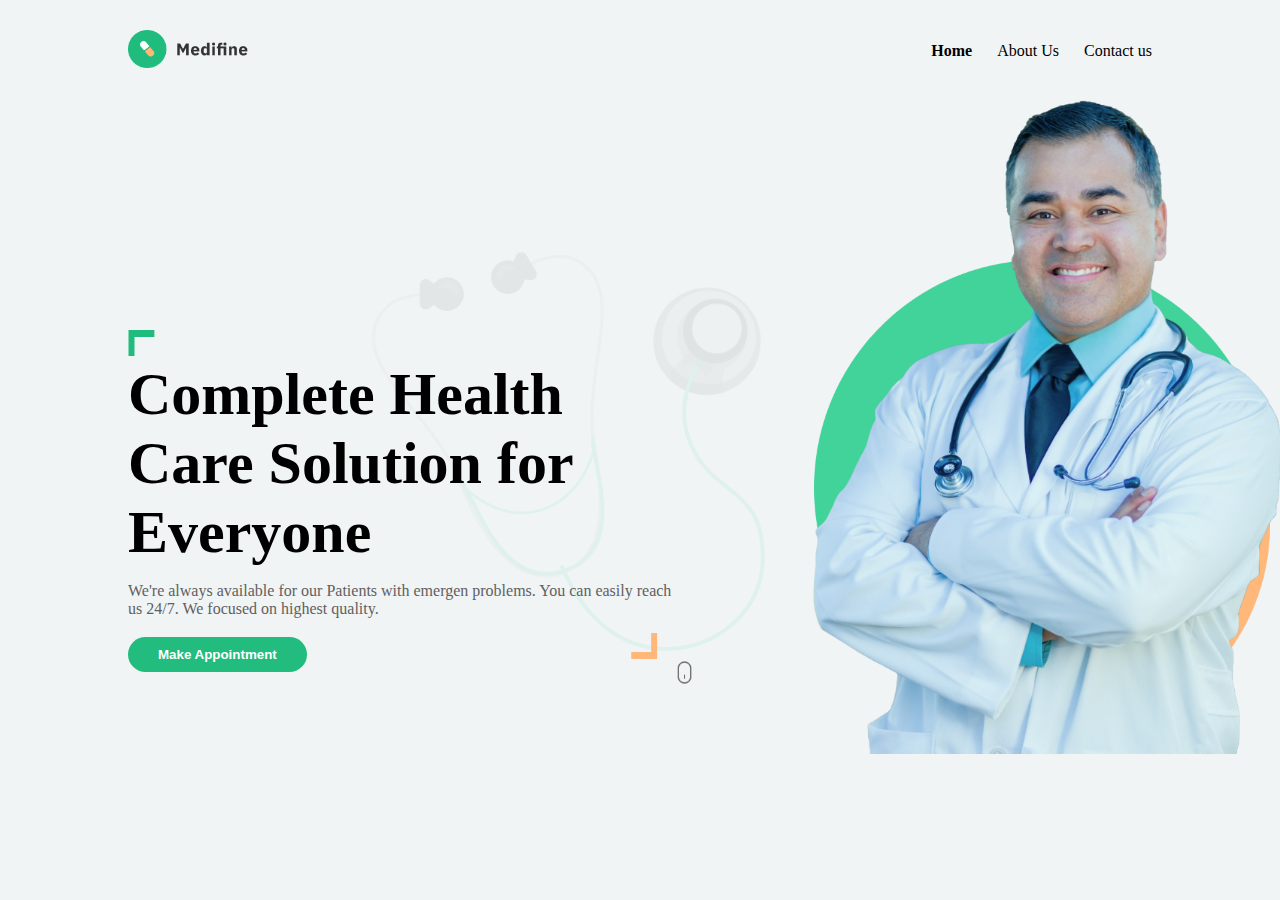
<file: Project 10/index.html>
<!DOCTYPE html>
<html lang="en">
<head>
    <meta charset="UTF-8">
    <meta http-equiv="X-UA-Compatible" content="IE=edge">
    <meta name="viewport" content="width=device-width, initial-scale=1.0">
    <title>Doctor</title>
    <!-- css -->
    <link rel="stylesheet" href="./styles/style.css">
</head>
<body>
    <header>
        <nav>
            <div><img src="./assets/logo.png" alt="logo"></div>
            <div>
                <ul>
                    <li><a href="index.html">Home</a></li>
                    <li><a href="./about/index.html">About Us</a></li>
                    <li><a href="./contact us/index.html">Contact us</a></li>
                </ul>
            </div>
        </nav>
    </header>
    <main>
        <div class="left">
            <img src="./assets/topAngle.png" alt="topAngle">
            <h1>Complete Health <br> Care Solution for <br> Everyone</h1>
            <p>We're always available for our Patients with emergen problems. You can easily reach <br> us 24/7. We focused on highest quality.</p>
            <button class="appointment">Make Appointment</button>
            <img src="./assets/bottomAngle.png" alt="bottomAngle">
            <img src="./assets/mouse.png" alt="mouse">
        </div>
        <div class="right">
            <img src="./assets/greenBox.png" alt="greenBox">
            <img src="./assets/yellowBox.png" alt="yellowBox">
            <img src="./assets/doctor.png" alt="doctor">
        </div>
        <img src="./assets/stethoscope.png" alt="stethoscope">
    </main>
</body>
</html>
</file>
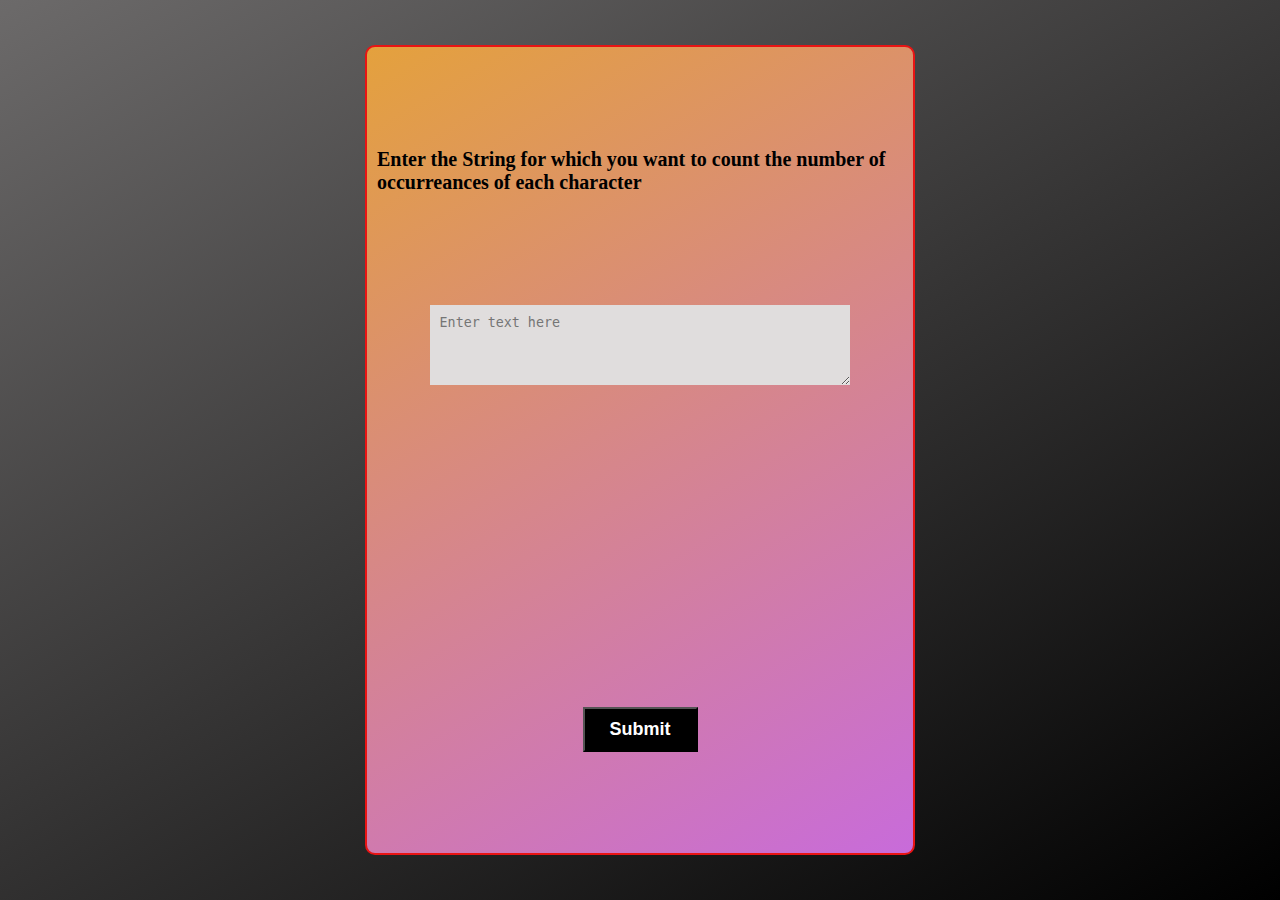
<file: Project 11/index.html>
<!DOCTYPE html>
<html lang="en">
<head>
    <meta charset="UTF-8">
    <meta name="viewport" content="width=device-width, initial-scale=1.0">
    <title>Count the occurrences</title>
    <link rel="stylesheet" href="./style.css">
</head>
<body class="container">
        <div class="main">
            <label for="input">Enter the String for which you want to count the number of occurreances of each character</label>
            <textarea id="input" placeholder="Enter text here"></textarea>
            <ul id="result"></ul>
                <button id="submit">Submit</button>
                <button id="reset">Reset</button>
        </div>

    <script src="./server.js"></script>
</body>
</html>
</file>
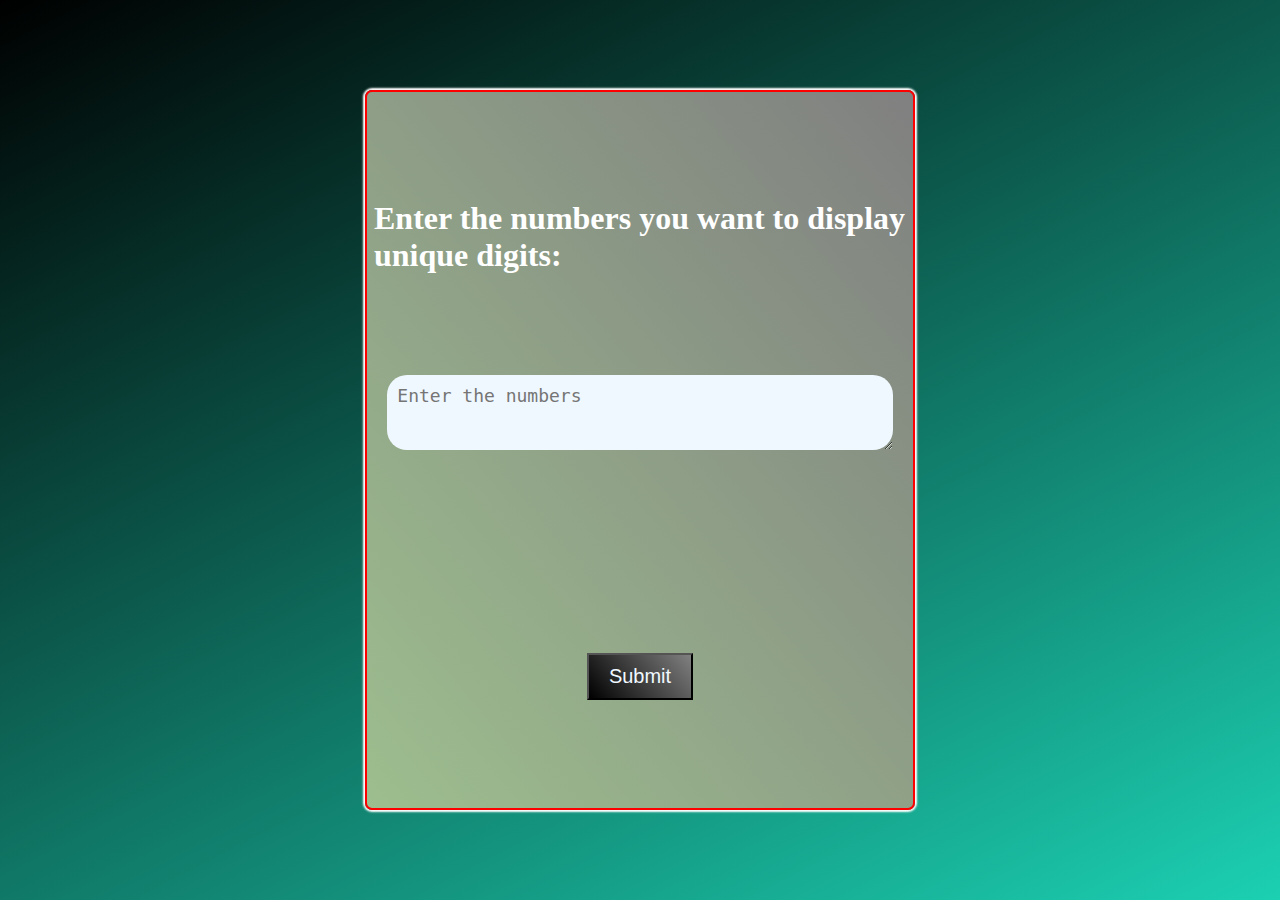
<file: Project 12/index.html>
<!DOCTYPE html>
<html lang="en">
<head>
    <meta charset="UTF-8">
    <meta name="viewport" content="width=device-width, initial-scale=1.0">
    <title>Unique Elements</title>
    <link rel="stylesheet" href="./style.css">
</head>
<body>
    <div class="container">
        <h1>Enter the numbers you want to display unique digits:</h1>
        <textarea id="input" placeholder="Enter the numbers"></textarea>
        <ul id="displayArea"></ul>
        <button class="btn" id="submit">Submit</button>
        <button class="btn" id="reset">Reset</button>
    </div>
    <script src="./server.js"></script>
</body>
</html>
</file>
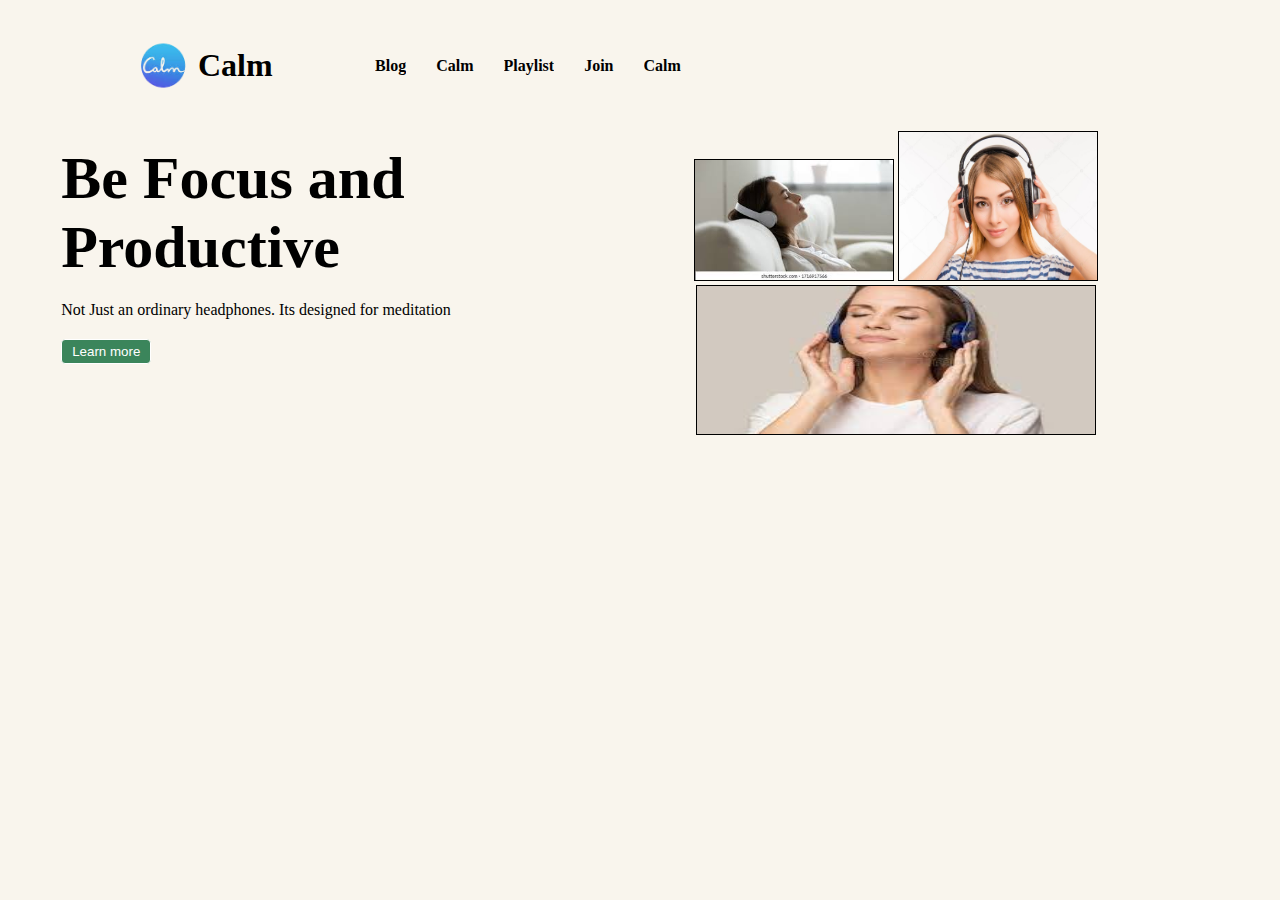
<file: Project 2/index.html>
<!DOCTYPE html>
<html lang="en">
<head>
    <meta charset="UTF-8">
    <meta http-equiv="X-UA-Compatible" content="IE=edge">
    <meta name="viewport" content="width=device-width, initial-scale=1.0">
    <title>Calm</title>
    <link rel="stylesheet" href="./styles/style.css">
</head>
<body>
    <header class="header">
        <nav>
            <div>
                <img src="./assets/download.png" alt="">
                <h1>Calm</h1>
            </div>
            <ul>
                <li>Blog</li>
                <li>Calm</li>
                <li>Playlist</li>
                <li>Join</li>
                <li>Calm</li>
            </ul>
        </nav>
    </header>
    <main>
        <!-- left section -->
        <div class="main-left">
            <div>
                <h1>Be Focus and <br> Productive</h1>
            <p>Not Just an ordinary headphones. Its designed for meditation</p>
            <button>Learn more</button>
            </div>
        </div>
        <!-- right section -->
        <div class="main-right">
            <div>
                <img src="./assets/image 1.jpg" alt="image 1">
            <img src="./assets/image 2.jpg" alt="image 2">
            </div>
            <img src="./assets/image 3.jpg" alt="image 3">
        </div>
    </main>
</body>
</html>
</file>
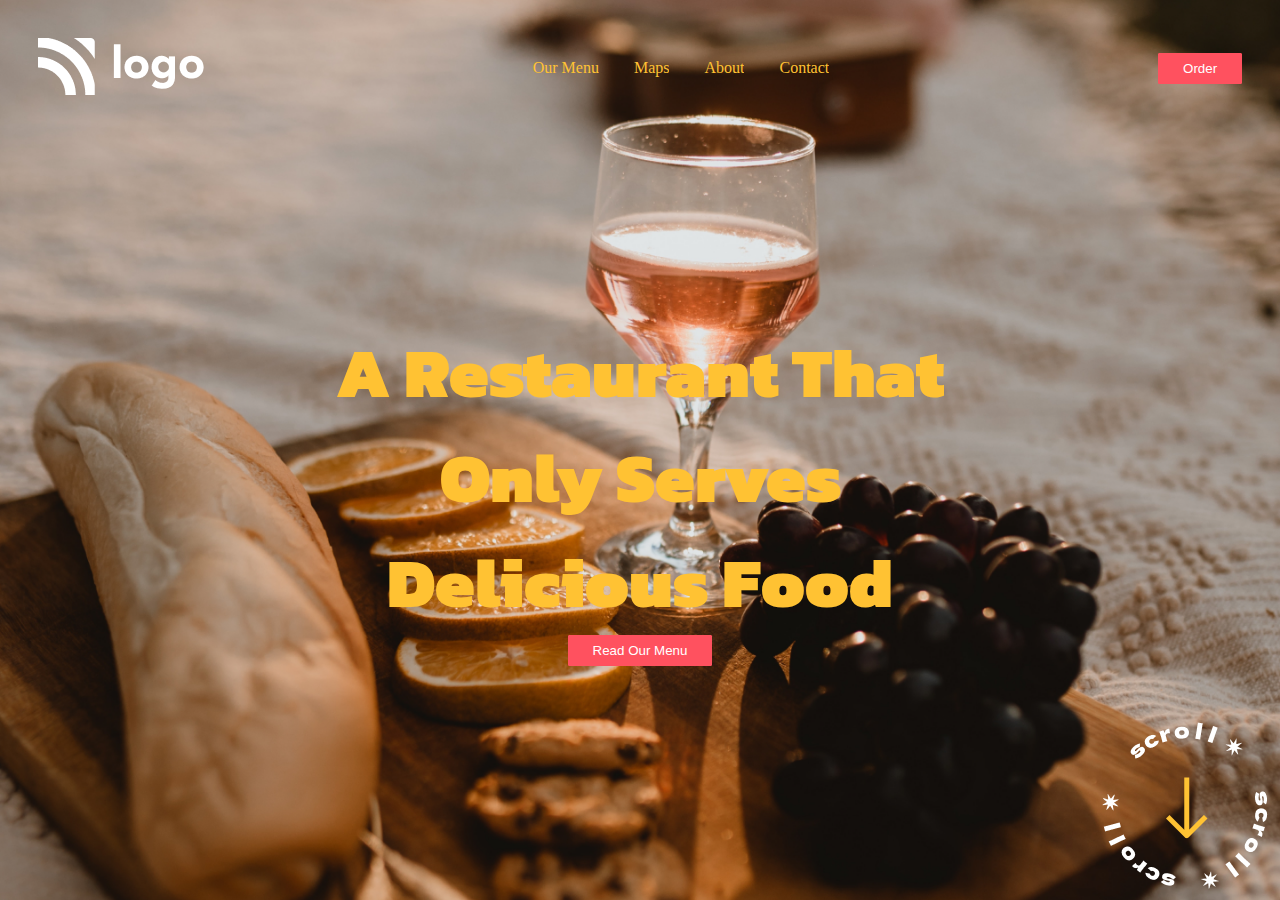
<file: Project 3/index.html>
<!DOCTYPE html>
<html lang="en">
<head>
    <meta charset="UTF-8">
    <meta http-equiv="X-UA-Compatible" content="IE=edge">
    <meta name="viewport" content="width=device-width, initial-scale=1.0">
    <title>Restaurant</title>
    <link rel="stylesheet" href="styles/style.css">
    <!-- google fonts -->
    <link rel="preconnect" href="https://fonts.googleapis.com">
<link rel="preconnect" href="https://fonts.gstatic.com" crossorigin>
<link href="https://fonts.googleapis.com/css2?family=Kanit:wght@600&display=swap" rel="stylesheet">
</head>
<body>
    <header>
        <nav>
            <div>
                <img src="./assets/white-logo.png" alt="logo">
            </div>
            <div>
                <ul>
                    <li>Our Menu</li>
                    <li>Maps</li>
                    <li>About</li>
                    <li>Contact</li>
                </ul>
            </div>
            <div>
                <button>Order</button>
            </div>
        </nav>
    </header>
    <main>
        <h1><span>A Restaurant that</span>
             <!-- <br> -->
            <span>only serves </span>
             <!-- <br>  -->
            <span>Delicious food</span>
        </h1>
        <div>
            <button>Read our menu</button>
        </div>
    </main>
    <footer>
        <img src="./assets/scrool.png" alt="">
    </footer>
</body>
</html>
</file>
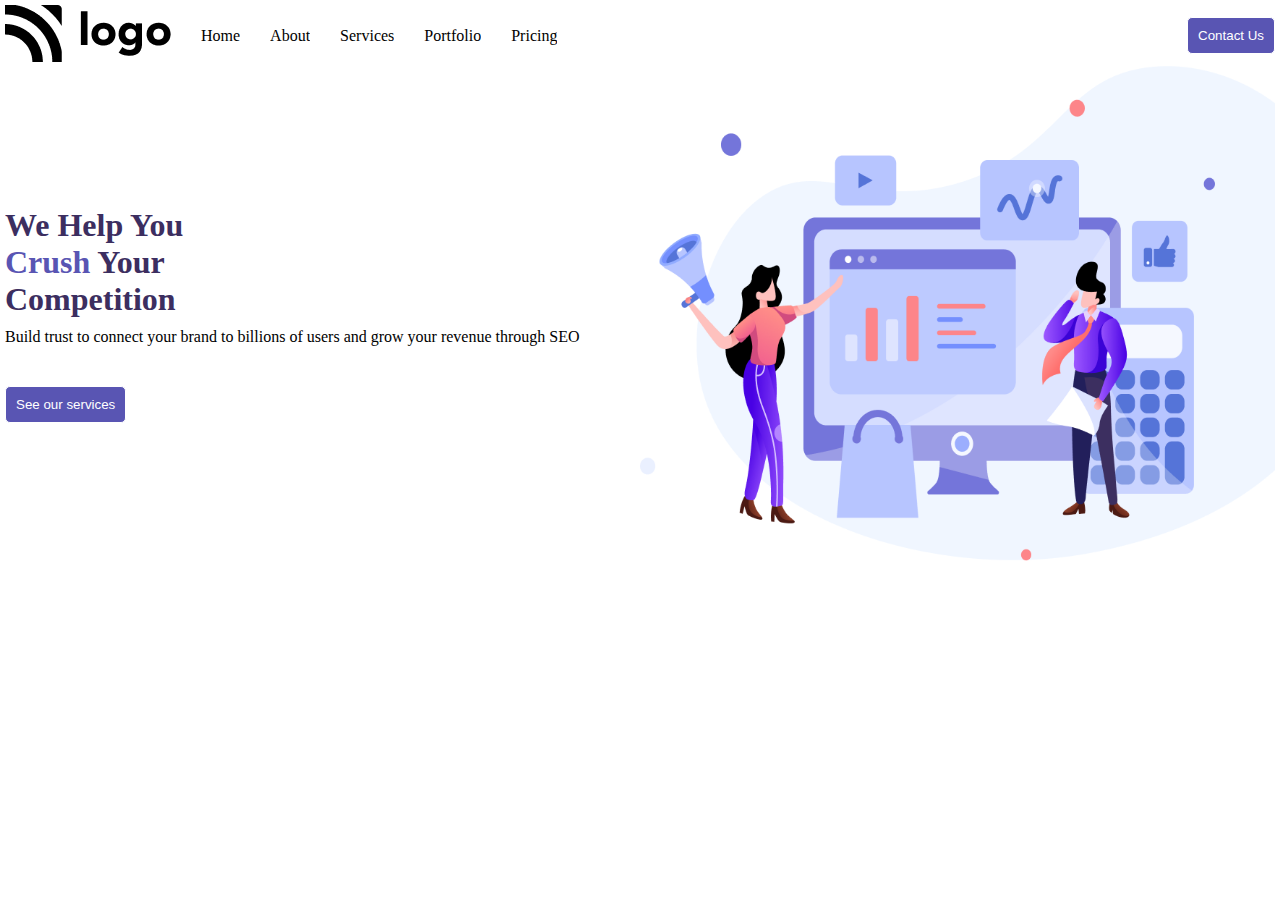
<file: Project 4/index.html>
<!DOCTYPE html>
<html lang="en">
<head>
    <meta charset="UTF-8">
    <meta http-equiv="X-UA-Compatible" content="IE=edge">
    <meta name="viewport" content="width=device-width, initial-scale=1.0">
    <title>Project</title>
    <!-- css  -->
    <link rel="stylesheet" href="./styles/style.css">
</head>
<body>
    <header>
        <nav>
            <ul>
                <li>
                    <img src="./assets/Logo.png" alt="logo">
                </li>
                <li>Home</li>
                <li>About</li>
                <li>Services</li>
                <li>Portfolio</li>
                <li>Pricing</li>
            </ul>
            <button>Contact Us</button>
        </nav>
    </header>
    <main>
        <div class="main-left">
            <h1>We Help You <br> <span>Crush</span> Your <br> Competition</h1>
            <p>Build trust to connect your brand to billions of users and grow your revenue through SEO</p>
            <button>See our services</button>
        </div>
        <div class="main-right">
            <img src="./assets/Header Illustration.png" alt="">
        </div>
    </main>
</body>
</html>
</file>
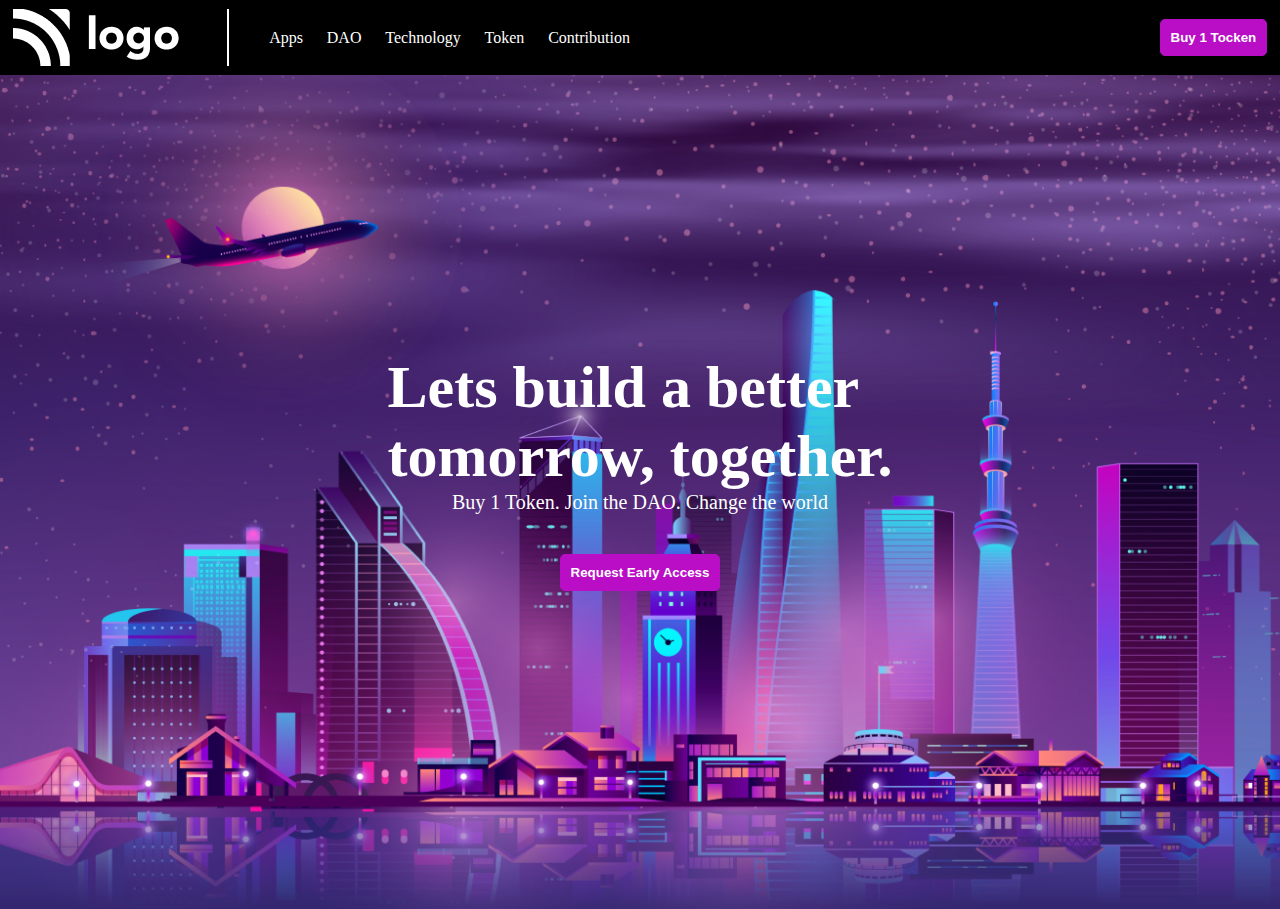
<file: Project 5/index.html>
<!DOCTYPE html>
<html lang="en">
<head>
    <meta charset="UTF-8">
    <meta http-equiv="X-UA-Compatible" content="IE=edge">
    <meta name="viewport" content="width=device-width, initial-scale=1.0">
    <title>Project</title>
    <!-- css  -->
    <link rel="stylesheet" href="./styles/style.css">
</head>
<body>
    <header>
        <nav>
            <div>
                <div>
                    <img src="./assets/white-logo.png" alt="logo">
                </div>
                <ul>
                    <li>Apps</li>
                    <li>DAO</li>
                    <li>Technology</li>
                    <li>Token</li>
                    <li>Contribution</li>
                </ul>
            </div>
            <button>Buy 1 Tocken</button>
        </nav>
    </header>
    <main>
        <div>
            <h1>Lets build a better <br> tomorrow, together.</h1>
        <p>Buy 1 Token. Join the DAO. Change the world</p>
        <button>Request Early Access</button>
        </div>
    </main>
</body>
</html>
</file>
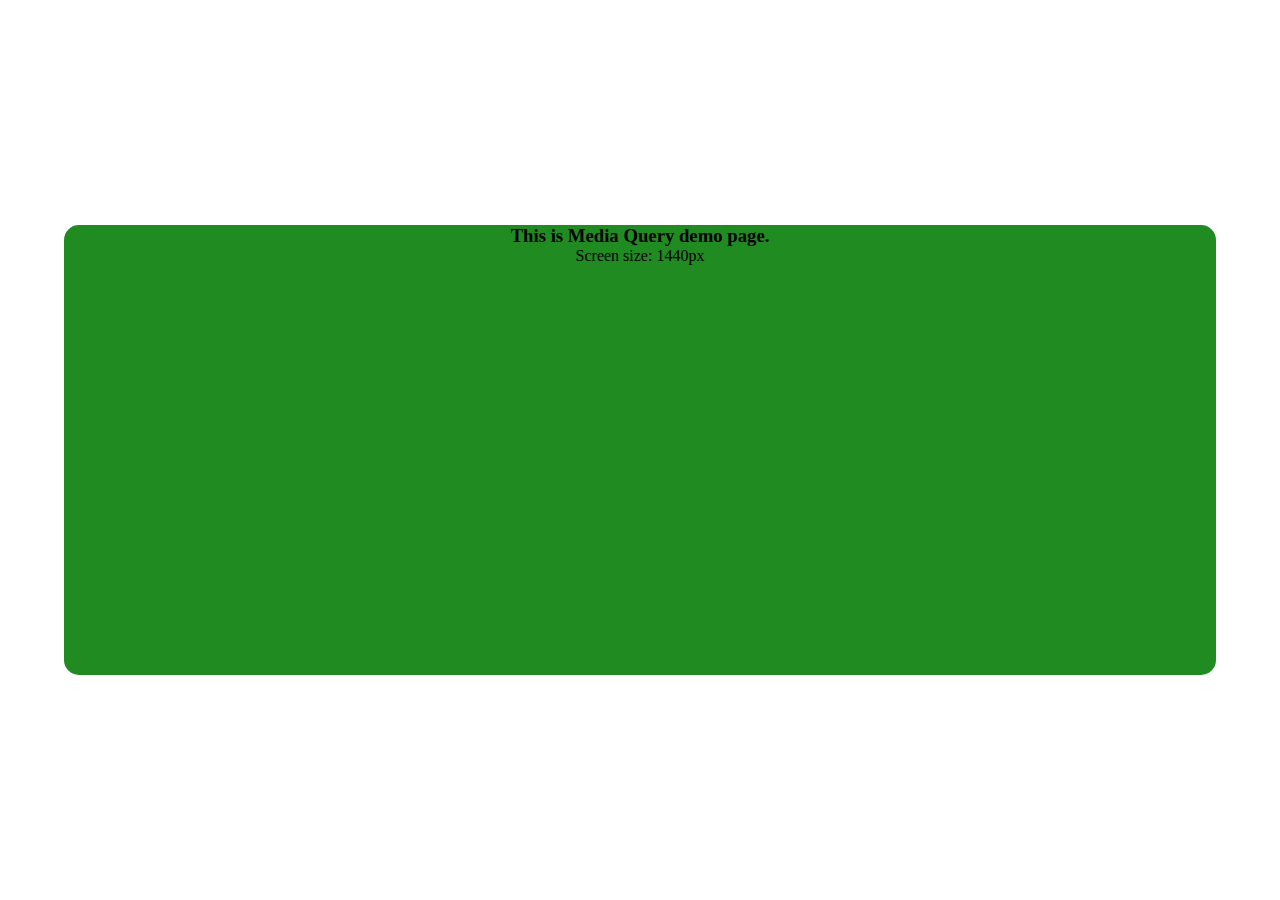
<file: Project 6/index.html>
<!DOCTYPE html>
<html lang="en">
<head>
    <meta charset="UTF-8">
    <meta http-equiv="X-UA-Compatible" content="IE=edge">
    <meta name="viewport" content="width=device-width, initial-scale=1.0">
    <title>Media Query Project</title>
    <!-- css  -->
    <link rel="stylesheet" href="./Styles/style.css">
</head>
<body>
    <div class="header">
        <h3>This is Media Query demo page.</h3>
        <p></p>
    </div>
</body>
</html>
</file>
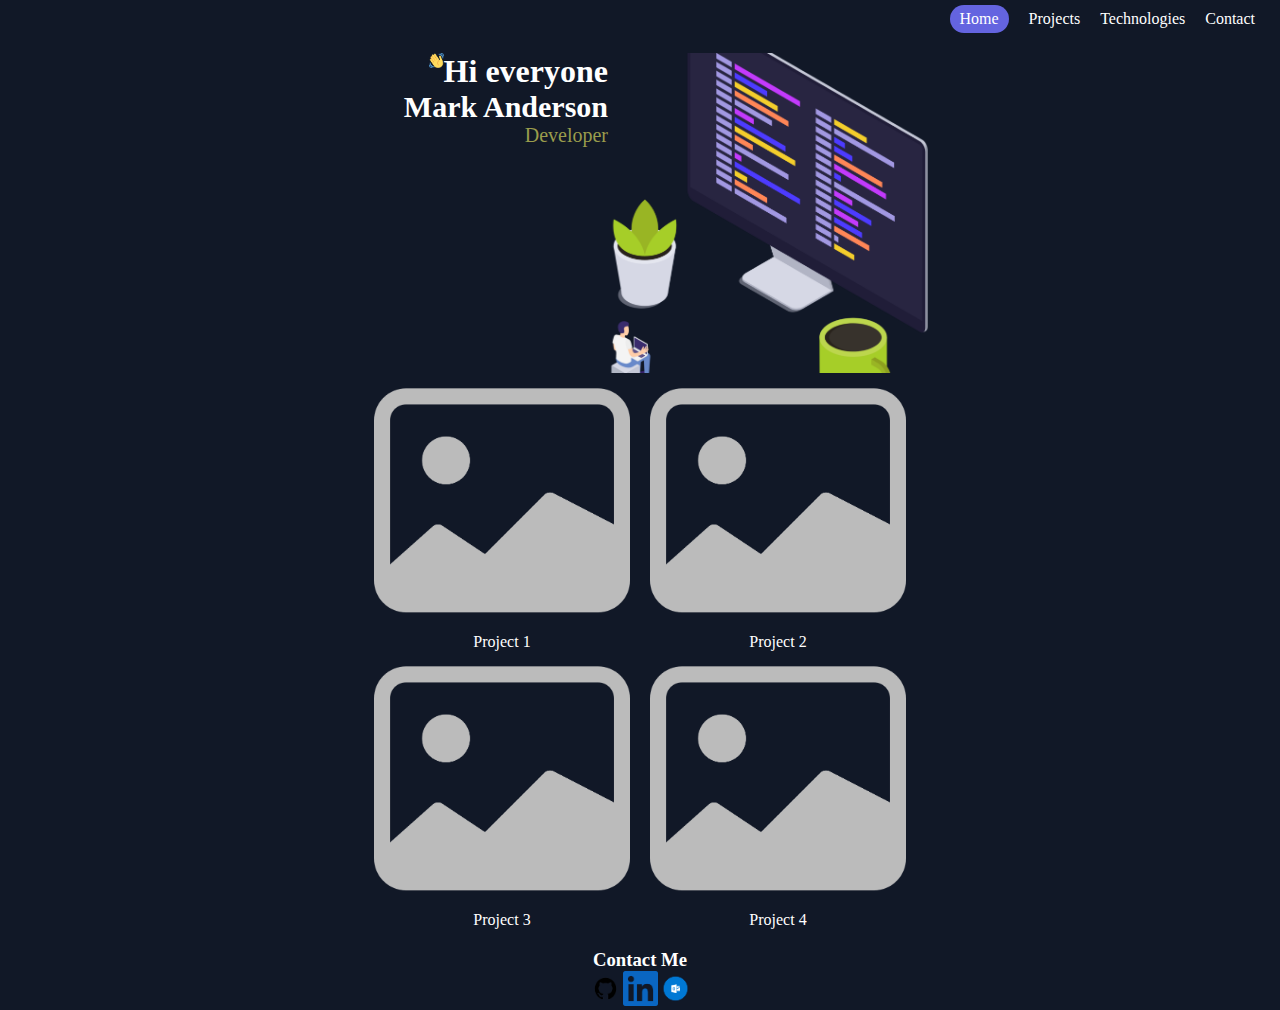
<file: Project 7/index.html>
<!DOCTYPE html>
<html lang="en">
<head>
    <meta charset="UTF-8">
    <meta http-equiv="X-UA-Compatible" content="IE=edge">
    <meta name="viewport" content="width=device-width, initial-scale=1.0">
    <title>Media Query</title>
    <!-- css  -->
    <link rel="stylesheet" href="./styles/style.css">
</head>
<body>
    <header class="header">
        <nav>
            <ul>
                <li class="home">Home</li>
                <li>Projects</li>
                <li>Technologies</li>
                <li>Contact</li>
            </ul>
        </nav>
    </header>
    <div class="small">
        <img src="./assets/hambrger.png" alt="hum">
    </div>
    <main>
        <!-- up -->
        <section class="up">
            <div class="up-left">
                <div class="first-line">
                    <img src="./assets/waving-hand.png" alt="waving-hand">
                    <h1>Hi everyone </h1>
                </div>
                <h1>Mark Anderson</h1>
                <p>Developer</p>
            </div>
            <div class="up-right">
                <img src="./assets/pc-image.png" alt="pc">
            </div>
        </section>
        <!-- dowm -->
        <section class="down">
            
            <div>
                <img src="./assets/image.png" alt="img">
                <p>Project 1</p>
            </div>
            <div>
                <img src="./assets/image.png" alt="img">
                <p>Project 2</p>
            </div>
            <div>
                <img src="./assets/image.png" alt="img">
                <p>Project 3</p>
            </div>
            <div>
                <img src="./assets/image.png" alt="img">
                <p>Project 4</p>
            </div>
        </section>
    </main>
    <!-- footer  -->
    <footer>
        <div>
            <h3>Contact Me</h3>
        </div>
        <div>
            <ul>
                <li>
                    <a href="#"><img src="./assets/github.png" alt="github"></a>
                </li>
                <li>
                    <a href="#"><img src="./assets/linkedin.png" alt="linkdin"></a>
                </li>
                <li>
                    <a href="#"><img src="./assets/outlook.png" alt="outlook"></a>
                </li>
            </ul>
        </div>
    </footer>
</body>
</html>
</file>
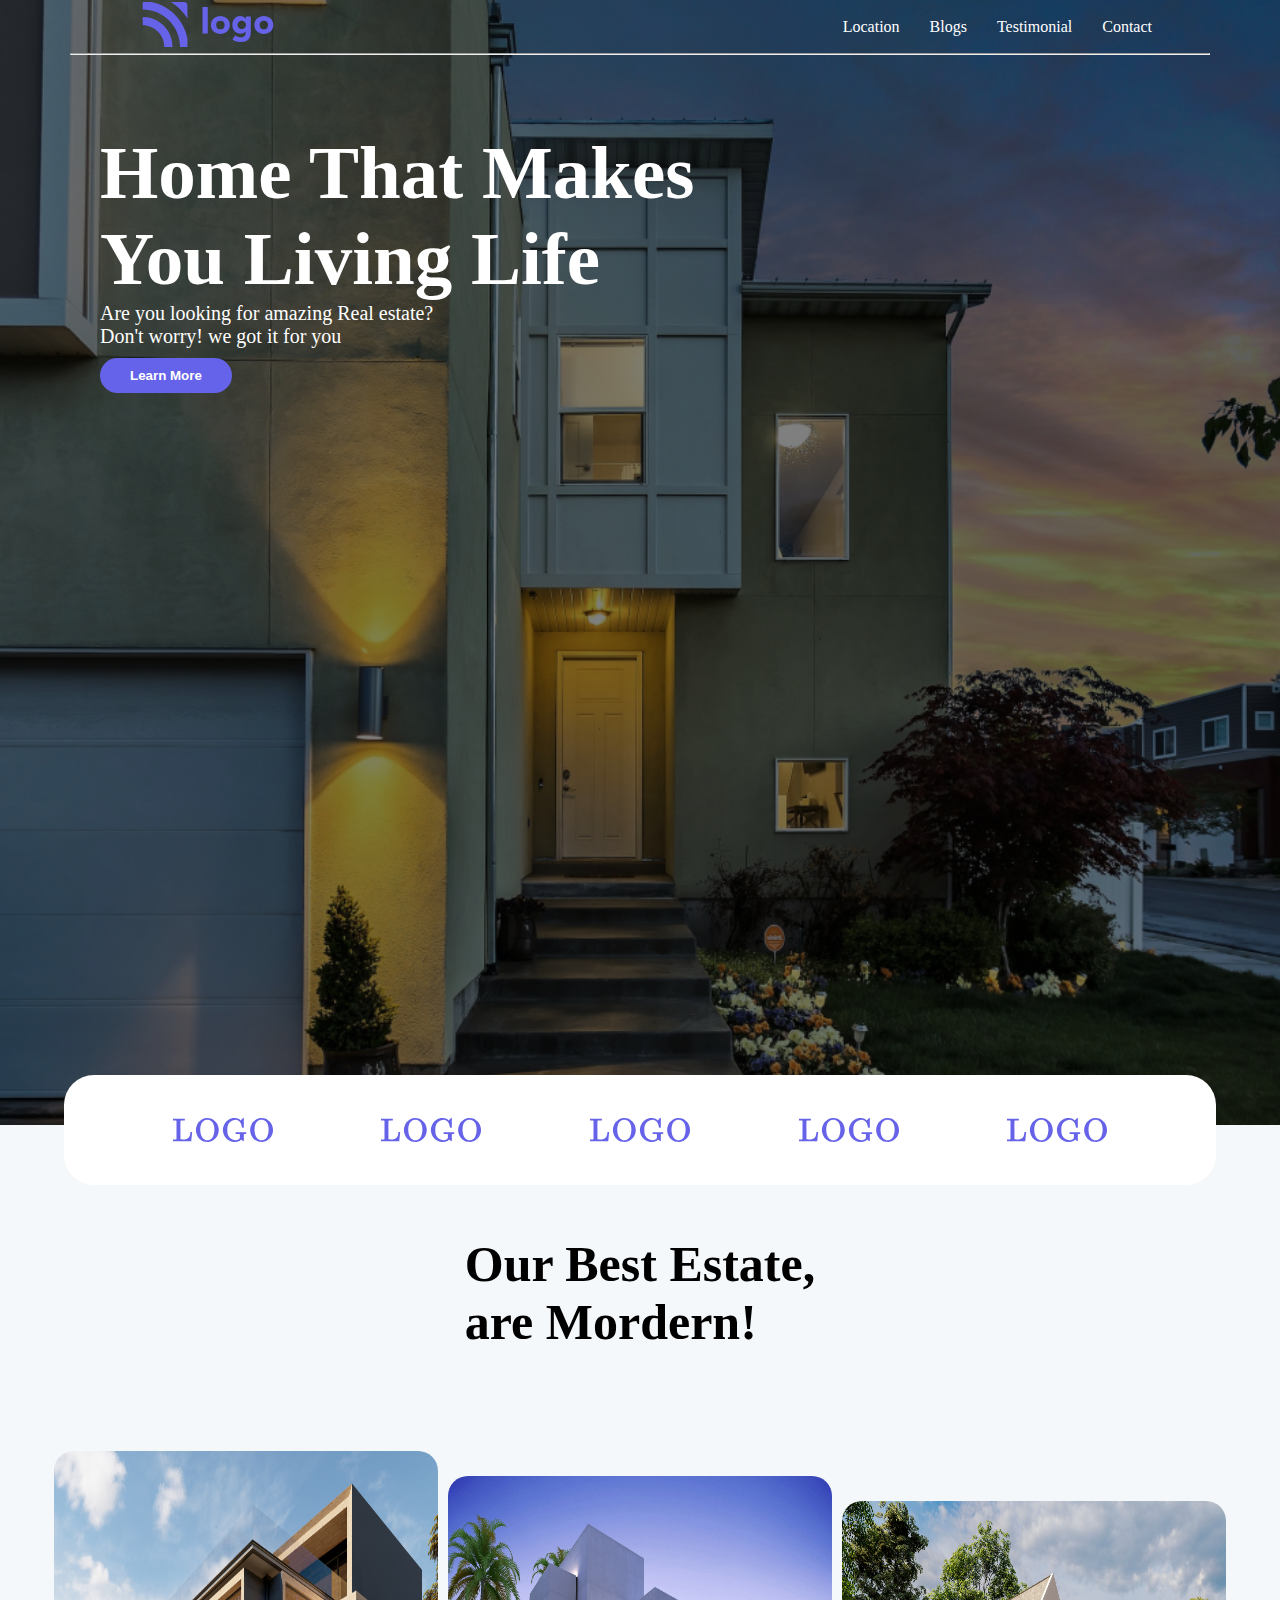
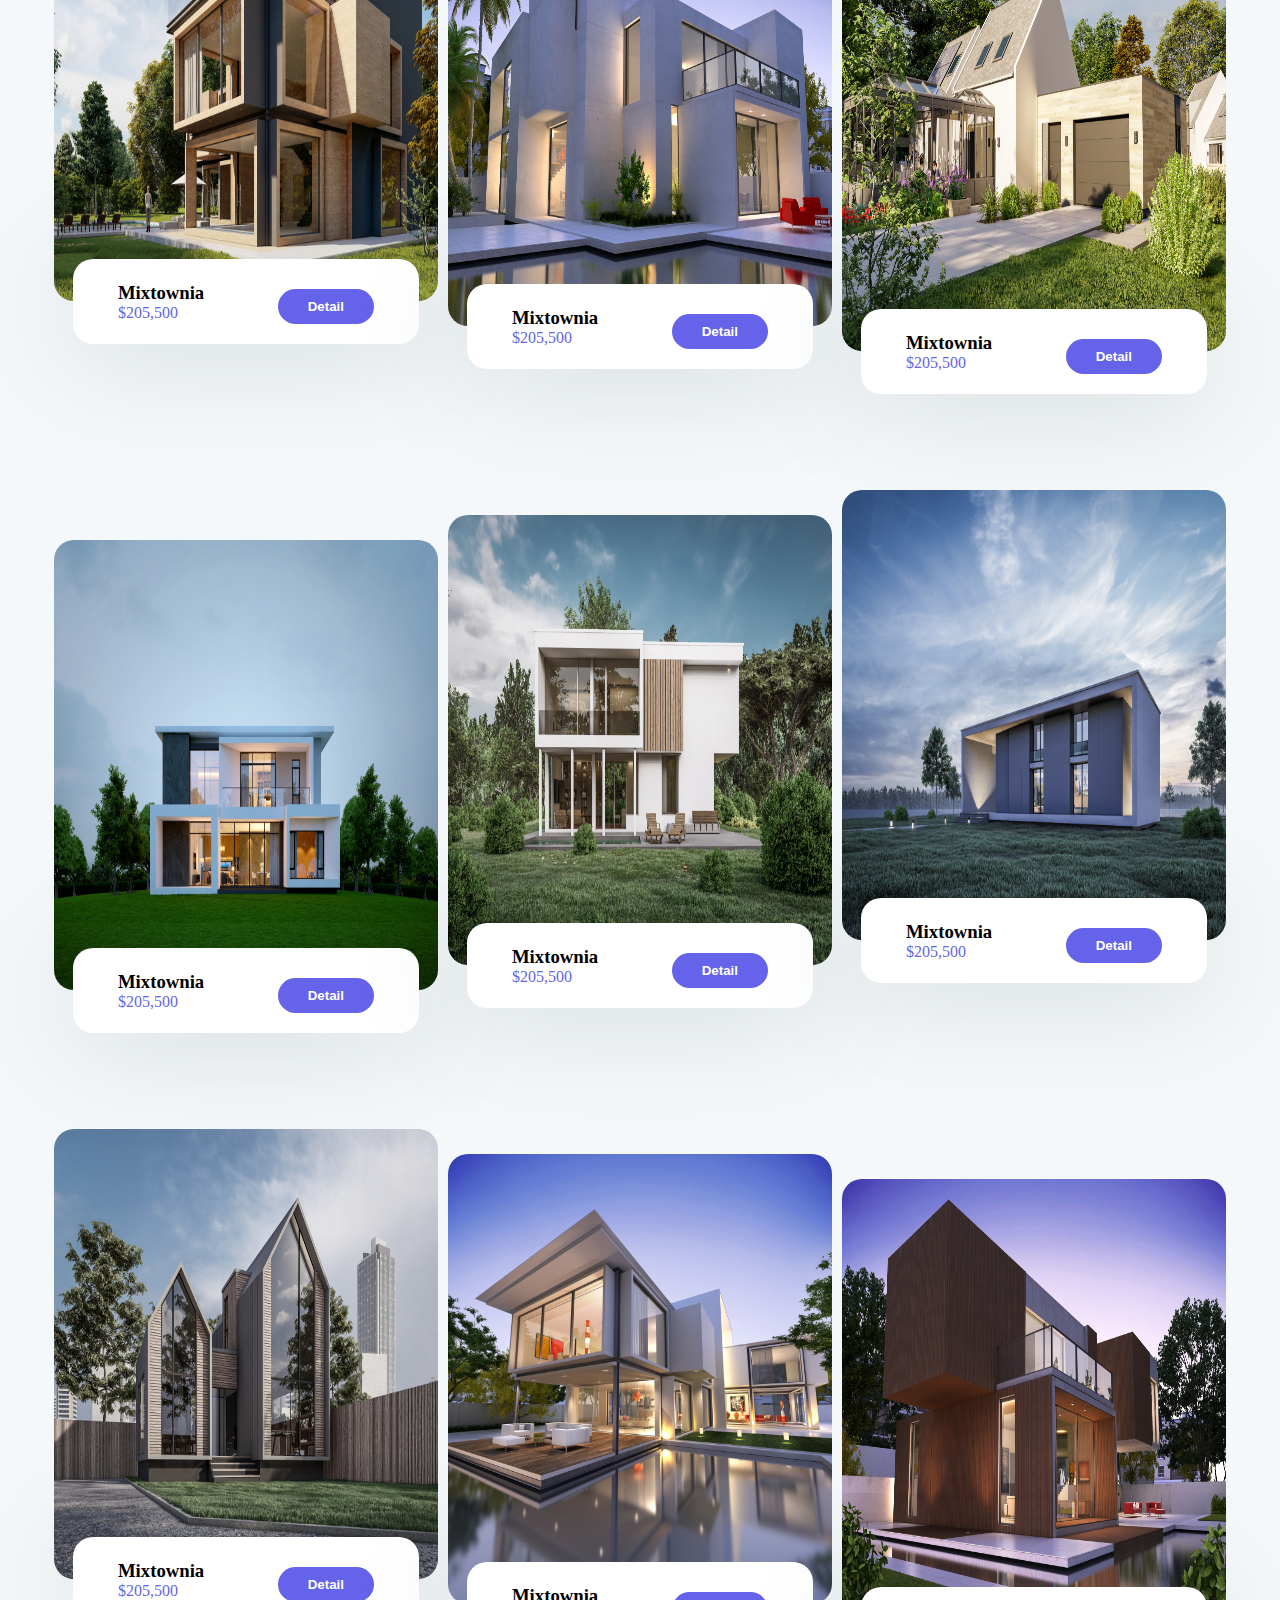
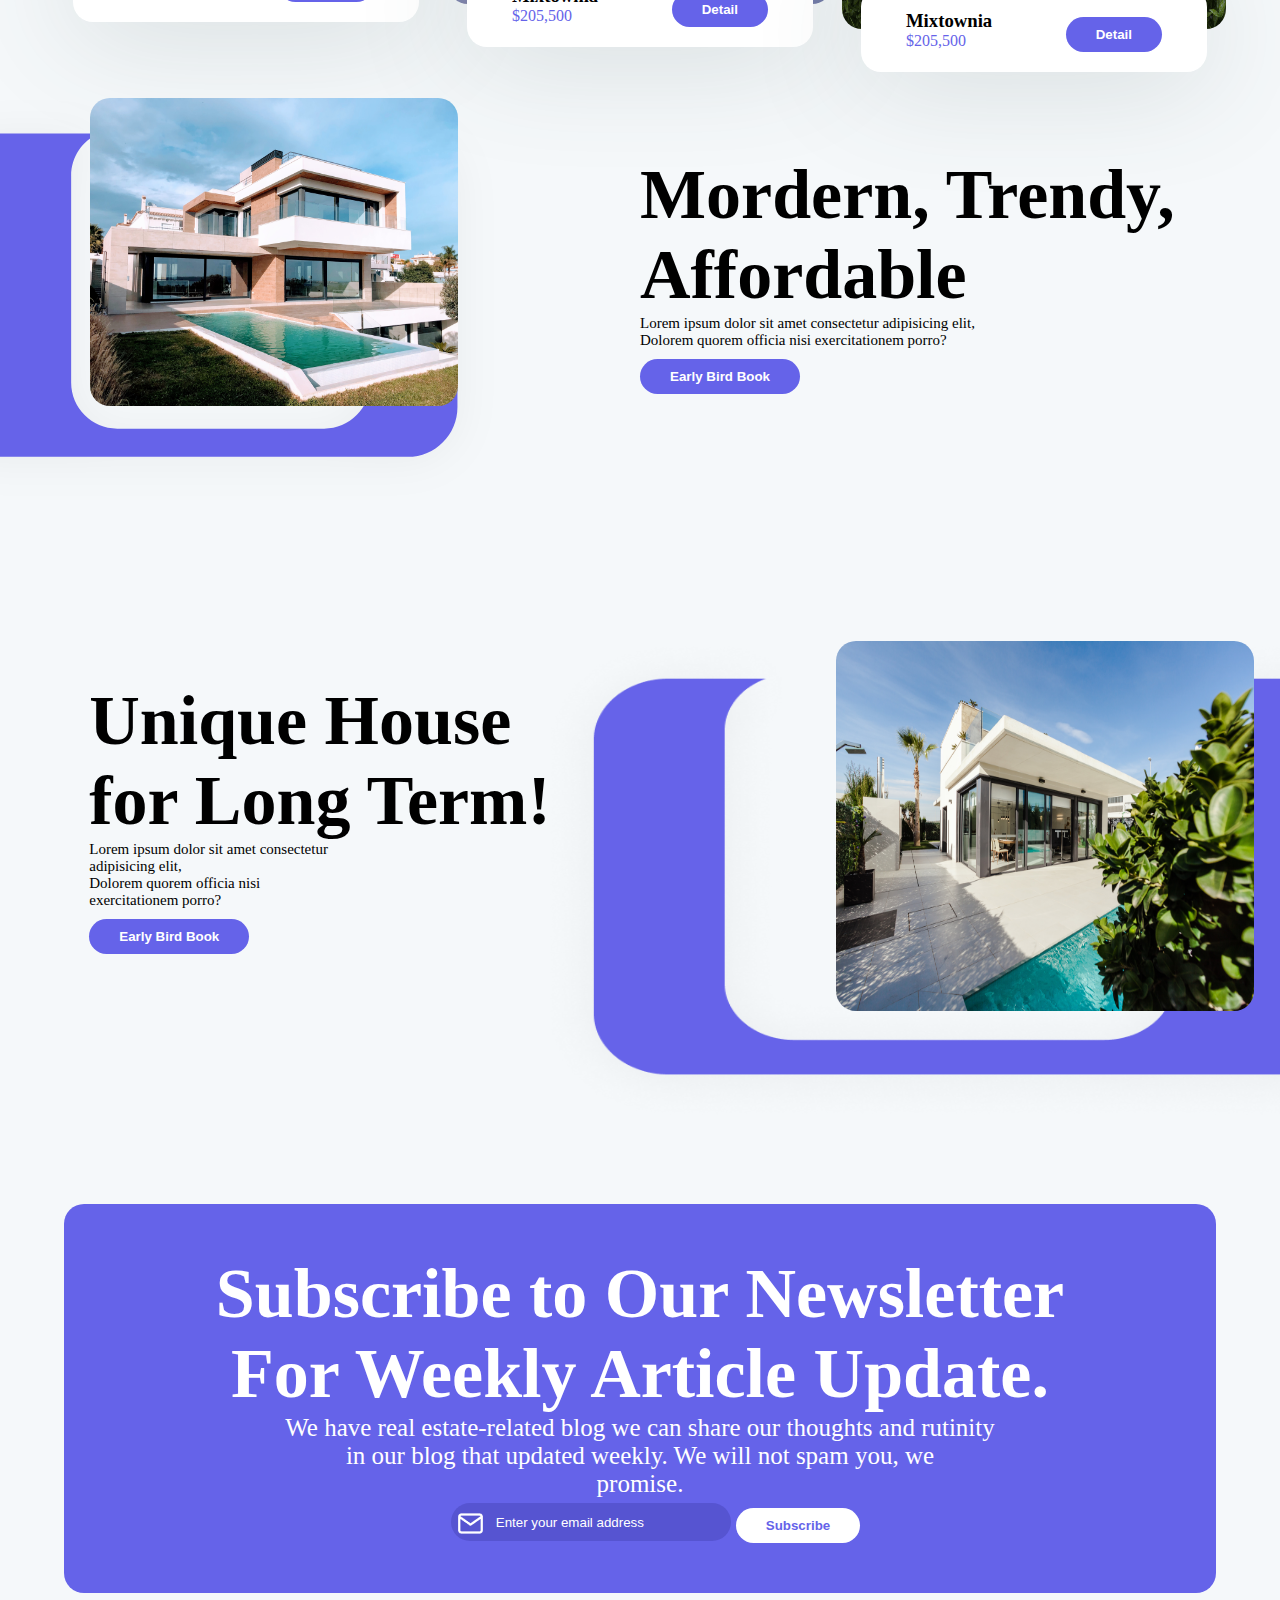
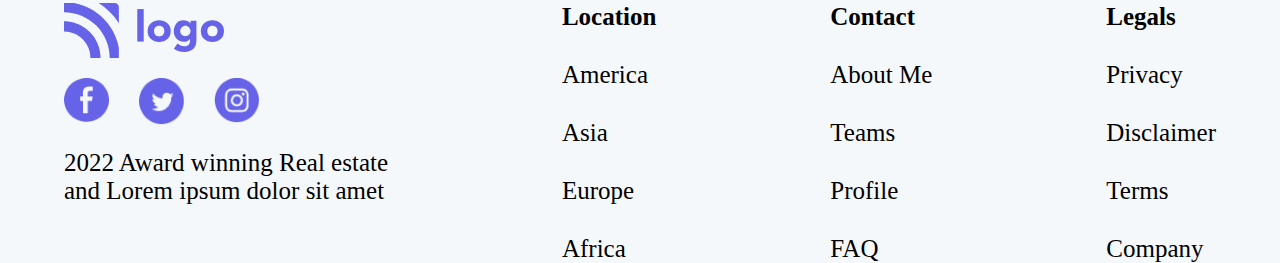
<file: Project 9/index.html>
<!DOCTYPE html>
<html lang="en">
<head>
    <meta charset="UTF-8">
    <meta http-equiv="X-UA-Compatible" content="IE=edge">
    <meta name="viewport" content="width=device-width, initial-scale=1.0">
    <title>Buildings</title>
    <!-- css  -->
    <link rel="stylesheet" href="./styles/style.css">
</head>
<body>
    <header>
        <nav>
            <div class="logo">
                <img src="./assets/icons/Logo.svg" alt="logo">
            </div>
            <ul class="list">
                <li><a href="#">Location</a></li>
                <li><a href="#">Blogs</a></li>
                <li><a href="#">Testimonial</a></li>
                <li><a href="#">Contact</a></li>
            </ul>
        </nav>
        <hr>
        <div class="content">
            <h1>Home That Makes <br> You Living Life</h1>
            <p>Are you looking for amazing Real estate? <br>Don't worry! we got it for
                you</p>
            <button>Learn More</button>
        </div>
    </header>
    <section class="logoName">
        <img src="./assets/icons/logoName.svg" alt="logoName">
        <img src="./assets/icons/logoName.svg" alt="logoName">
        <img src="./assets/icons/logoName.svg" alt="logoName">
        <img src="./assets/icons/logoName.svg" alt="logoName">
        <img src="./assets/icons/logoName.svg" alt="logoName">
    </section>
    <div class="content2">

    <section class="cards">
        <h1>Our Best Estate, <br> are Mordern!</h1>
        <div class="main-card-section">
            <!-- card 1 -->
            <div class="img">
                <img src="./assets/photos/cardImage1.png" alt="cardimg">
                <div class="info">
                    <div>
                        <div>
                            <h3>Mixtownia</h3>
                            <p>$205,500</p>
                        </div>
                    </div>
                    <button class="detail">Detail</button>
                </div>
            </div>
            <!-- card 2 -->
            <div class="img">
                <img src="./assets/photos/cardImage2.png" alt="cardimg">
                <div class="info">
                    <div>
                        <h3>Mixtownia</h3>
                        <p>$205,500</p>
                    </div>
                    <button class="detail">Detail</button>
                </div>
            </div>
            <!-- card 3 -->
            <div class="img">
                <img src="./assets/photos/cardImage3.png" alt="cardimg">
                <div class="info">
                    <div>
                        <h3>Mixtownia</h3>
                        <p>$205,500</p>
                    </div>
                    <button class="detail">Detail</button>
                </div>
            </div>
            <!-- card 4 -->
            <div class="img">
                <img src="./assets/photos/cardImage4.png" alt="cardimg">
                <div class="info">
                    <div>
                        <h3>Mixtownia</h3>
                        <p>$205,500</p>
                    </div>
                    <button class="detail">Detail</button>
                </div>
            </div>
            <!-- card 5 -->
            <div class="img">
                <img src="./assets/photos/cardImage5.png" alt="cardimg">
                <div class="info">
                    <div>
                        <h3>Mixtownia</h3>
                        <p>$205,500</p>
                    </div>
                    <button class="detail">Detail</button>
                </div>
            </div>
            <!-- card 6 -->
            <div class="img">
                <img src="./assets/photos/cardImage6.png" alt="cardimg">
                <div class="info">
                    <div>
                        <h3>Mixtownia</h3>
                        <p>$205,500</p>
                    </div>
                    <button class="detail">Detail</button>
                </div>
            </div>
            <!-- card 7 -->
            <div class="img">
                <img src="./assets/photos/cardImage7.png" alt="cardimg">
                <div class="info">
                    <div>
                        <h3>Mixtownia</h3>
                        <p>$205,500</p>
                    </div>
                    <button class="detail">Detail</button>
                </div>
            </div>
            <!-- card 8 -->
            <div class="img">
                <img src="./assets/photos/cardImage8.png" alt="cardimg">
                <div class="info">
                    <div>
                        <h3>Mixtownia</h3>
                        <p>$205,500</p>
                    </div>
                    <button class="detail">Detail</button>
                </div>
            </div>
            <!-- card 9 -->
            <div class="img">
                <img src="./assets/photos/cardImage9.png" alt="cardimg">
                <div class="info">
                    <div>
                        <h3>Mixtownia</h3>
                        <p>$205,500</p>
                    </div>
                    <button class="detail">Detail</button>
                </div>
            </div>
        </div>
    </section>
    <!-- types of houses -->
    <section class="type">
        <div class="a">
            <div class="left">
                
                <div>
                    <img src="./assets/icons/featureImageBg1.svg" alt="featureImageBg1">
                    <img src="./assets/photos/featuresImage1.png" alt="featuresImage1">
                </div>
            </div>
            <div class="right">
                <h1>Mordern, Trendy, <br> Affordable</h1>
                <p> Lorem ipsum dolor sit amet consectetur adipisicing elit, <br> Dolorem quorem officia nisi exercitationem porro?</p>
                <button>Early Bird Book</button>
            </div>
        </div>
        <div class="b">
            <div class="left">
                <div>
                    <h1>Unique House <br> for Long Term!</h1>
                <p> Lorem ipsum dolor sit amet consectetur <br> adipisicing elit, <br> Dolorem quorem officia nisi <br> exercitationem porro?</p>
                <button>Early Bird Book</button>  
                </div>
            </div>
            <div class="right">
                <div>
                    <img src="./assets/icons/featureImageBg2.png" alt="featureImageBg2">
                    <img src="./assets/photos/featuresImage2.png" alt="featuresImage2">
                </div>
            </div>
        </div>
    </section>
    <section class="subscribe">
        <h1>Subscribe to Our Newsletter <br> For Weekly Article Update.</h1>
        <p> We have real estate-related blog we can share our thoughts and rutinity <br> in our blog that updated weekly. We will not spam you, we <br> promise.</p>
        <form action="">
         <div>
            <img src="./assets/icons/mail.png" alt="email">
            <input type="text" placeholder="Enter your email address">
         </div>
         <button>Subscribe</button>
        </form>
    </section>
    <footer>
        <div class="main">
            <img src="./assets/icons/Logo.svg" alt="logo">
            <ul>
                <li>
                    <a href="#"><img src="./assets/icons/facebook.png" alt="facebook"></a>
                </li>
                <li>
                    <a href="#"><img src="./assets/icons/twitter.png" alt="twitter"></a>
                </li>
                <li>
                    <a href="#"><img src="./assets/icons/instagram.png" alt="instagram"></a>
                </li>
            </ul>
            <p>2022 Award winning Real estate <br>and Lorem ipsum dolor sit amet</p>
        </div>
        <div class="x">
            <ul>
                <li><a href="#">Location</a></li>
                <li><a href="#">America</a></li>
                <li><a href="#">Asia</a></li>
                <li><a href="#">Europe</a></li>
                <li><a href="#">Africa</a></li>
              </ul>
        </div>
        <div class="x">
            <ul>
                <li><a href="#">Contact</a></li>
                <li><a href="#">About Me</a></li>
                <li><a href="#">Teams</a></li>
                <li><a href="#">Profile</a></li>
                <li><a href="#">FAQ</a></li>
              </ul>
        </div>
        <div class="x">
            <ul>
                <li><a href="#">Legals</a></li>
                <li><a href="#">Privacy</a></li>
                <li><a href="#">Disclaimer</a></li>
                <li><a href="#">Terms</a></li>
                <li><a href="#">Company</a></li>
              </ul>
        </div>
    </footer>
</body>
</html>
</file>
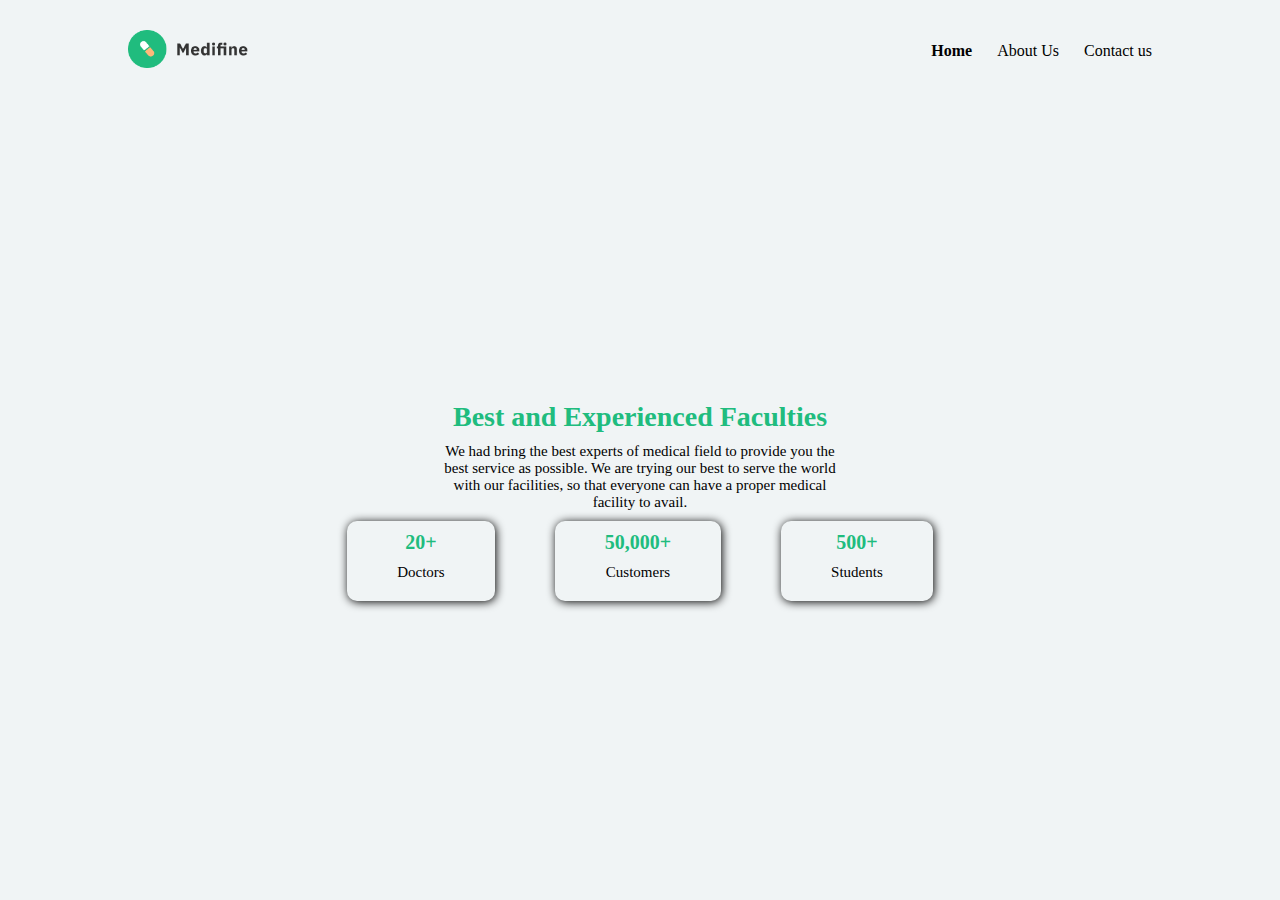
<file: Project 10/about/index.html>
<!DOCTYPE html>
<html lang="en">
<head>
    <meta charset="UTF-8">
    <meta http-equiv="X-UA-Compatible" content="IE=edge">
    <meta name="viewport" content="width=device-width, initial-scale=1.0">
    <title>Doctor</title>
    <link rel="stylesheet" href="./style.css">
</head>
<body>
    <header>
        <nav>
            <div><img src="../assets/logo.png" alt="logo"></div>
            <div>
                <ul>
                    <li><a href="../index.html">Home</a></li>
                    <li><a href="./index.html">About Us</a></li>
                    <li><a href="../contact us/index.html">Contact us</a></li>
                </ul>
            </div>
        </nav>
    </header>
    <main>
        <h1>Best and Experienced Faculties</h1>
        <p> We had bring the best experts of medical field to provide you the best
            service as possible. We are trying our best to serve the world with
            our facilities, so that everyone can have a proper medical facility to
            avail.</p>
        <div>
            <div>
                <h1>20+</h1>
                <p>Doctors</p>
            </div>
            <div>
                <h1>50,000+</h1>
                <p>Customers</p>
            </div>
            <div>
                <h1>500+</h1>
                <p>Students</p>
            </div>
        </div>
    </main>
</body>
</html>
</file>
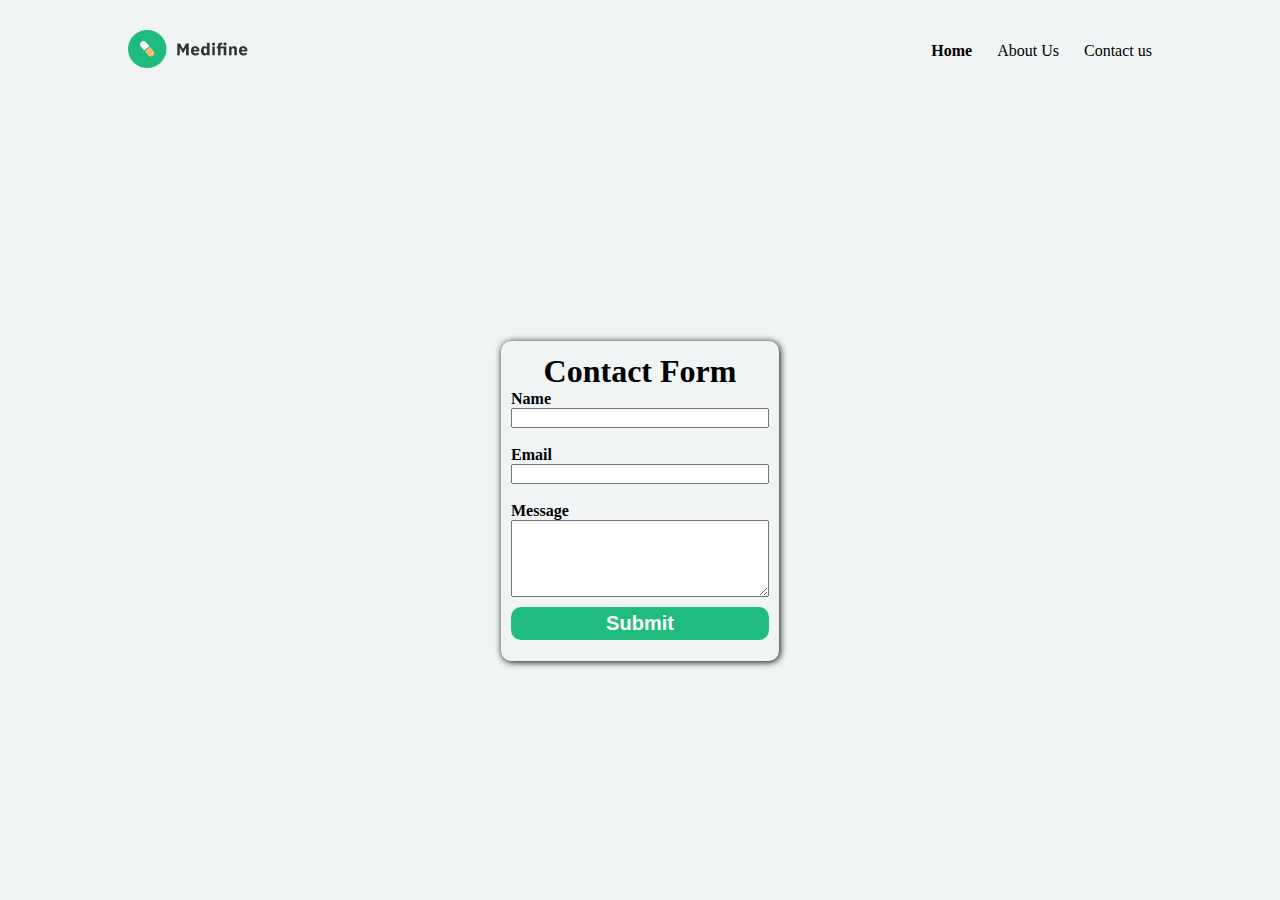
<file: Project 10/contact us/index.html>
<!DOCTYPE html>
<html lang="en">
<head>
    <meta charset="UTF-8">
    <meta http-equiv="X-UA-Compatible" content="IE=edge">
    <meta name="viewport" content="width=device-width, initial-scale=1.0">
    <title>Doctor</title>
    <!-- css -->
    <link rel="stylesheet" href="./style.css">
</head>
<body>
    <header>
        <nav>
            <div><img src="../assets/logo.png" alt="logo"></div>
            <div>
                <ul>
                    <li><a href="../index.html">Home</a></li>
                    <li><a href="../about/index.html">About Us</a></li>
                    <li><a href="./index.html">Contact us</a></li>
                </ul>
            </div>
        </nav>
    </header>
    <form action="../index.html">
        <fieldset>
            <h1>Contact Form</h1>
            <label for="name">Name</label>
            <input type="text" id="name" name="uname">
            <br>
            <label for="email">Email</label>
            <input type="email" id="email" name="uemail">
            <br>
            <label for="message">Message</label>
            <textarea name="umessage" id="message" cols="30" rows="5"></textarea>
            <button>Submit</button>
        </fieldset>
    </form>
</body>
</html>
</file>
<file: Project 10/styles/style.css>
*{
    margin:0 ;
    padding: 0;
    box-sizing: border-box;
}
body{
    background-color: #f0f4f5;
    height: 100vh;
    width: 100vw;
    display: flex;
    flex-direction: column;
    overflow: hidden;
    
}
header nav{
    display: flex;
    justify-content: space-between;
    width: 80vw;
    margin: 30px auto;
    align-items: center;
}
header nav ul{
    display: flex;
    gap: 25px;

}
nav li:first-child{
    font-weight: 600;
    color: #20bc7e;
}
li{
    list-style: none;
}
li a{
    text-decoration: none;
    color: black;
}
header nav img{
    width: 120px;
}
main{
    display: flex;
    justify-content: space-between;
    align-items: center;
    height: 100%;
}
main .left{
    margin-left: 10vw;
    width: 50vw;

}
/* main .right img{
    width: 400px;
} */
main .right img:first-child{
    position:absolute;
    top: 260px;
    right: 16px;
    width: 450px;

}
main .right img:nth-child(2){
    z-index: -1;
    position: absolute;
    top: 310px;
    right:10px;
    width: 430px;
}
main .right  img:nth-child(3){
    position: absolute;
    top: 65px;
    right: 0px;
    width: 500px;
}
button{
    background-color: #22bc7e;
    padding: 10px 30px;
    border: none;
    font-weight: 700;
    color: white;
    border-radius: 25px;
}
main h1{
    font-size: 60px;
}
main p{
    color: rgb(98, 95, 95);
    margin: 15px 0;
}
[alt="stethoscope"]{
    position: absolute;
    width: 450px;
    top: 228px;
    left: 349px;
    z-index: -5;
}
[alt="bottomAngle"]{
    position: relative;
    left: 320px;
    top: 0px;
}
[alt="mouse"]{
    position: relative;
    top: 26px;
    left: 330px;
    width: 25px;
}
</file>
<file: Project 11/style.css>
*{
    margin: 0;
    padding: 0;
    box-sizing:border-box;
}
.container{
    height: 100vh;
    width: 100vw;
    display: flex;
    justify-content: center;
    align-items: center;
    background-image: linear-gradient(150deg,rgb(108, 106, 106),black);
    overflow: hidden;
}
.main{
    border: 2px solid rgb(233, 20, 20);
    border-radius: 10px;
    background-image: linear-gradient(150deg,rgb(228, 161, 61),rgb(200, 107, 218));
    display: flex;
    flex-direction: column;
    padding: 10px;
    height: 90vh;
    max-width: 550px;
    justify-content:space-evenly;
    align-items: center;
    gap: 20px;
}
label{
    font-weight:800;
    font-size: 20px;
}
#input{
    height: 80px;
    width: 80%;
    background-color: rgb(224, 221, 221);
    border: none;
    padding: 10px;
}
#clear{
    display:none;
}
button{
    background-color: black;
    color: white;
    padding: 10px 25px;
    font-size: 18px;
    font-weight: 600;
}
#result{
    display: flex;
    flex-direction: column;
    flex-wrap: wrap;
    justify-content: center;
    align-content: space-evenly;
    width: 95%;
    height: 100px;
    overflow: auto;

}
#reset{
    display: none;
}
#result li{
    list-style: none;
}
</file>
<file: Project 12/style.css>
*{
    margin: 0;
    padding: 0;
    box-sizing: border-box;
}
body{
    display: flex;
    height: 100vh;
    width: 100vw;
    justify-content: center;
    align-items: center;
    background-image: linear-gradient(153deg,black,rgb(28, 208, 178))
}
.container{
    height: 80vh;
    max-width: 550px;
    display: flex;
    flex-direction: column;
    justify-content: space-evenly;
    align-items: center;
    border: 2px solid red;
    box-shadow: 0px 0px 2px 2px; 
    border-radius: 7px;
    padding: 7px;
    color: white;
    background-image: linear-gradient(50deg,rgb(157, 190, 142),rgb(128, 128, 128));
}
#input{
    height: 75px;
    width: 95%;
    padding: 10px;
    border: none;
    border-radius: 20px;
    outline: none;
    background-color: aliceblue;
    font-size: 18px;
}
.btn{
    padding: 10px 20px;
    width: fit-content;
    background-image: linear-gradient(50deg,black,gray);
    color: aliceblue;
    font-size: 20px;
    cursor: pointer;
}
ul p{
    margin: 6px;
    color: rgb(195, 249, 0);
}
ul li::marker{
    color:rgb(0, 255, 128);
    font-weight: 800;
}
ul{
    list-style:decimal;
    display:flex;
    flex-direction:column;
    align-items: center;
}
#reset{
    display: none;
}
</file>
<file: Project 2/styles/style.css>
*{
    margin: 0;
    padding: 0;
    box-sizing: border-box;
    overflow: hidden;
    background-color: #f9f5ed;
}
body{
    display: flex;
    flex-direction: column;
    justify-content: space-between;
}
.header nav{
    display: flex;
    padding: 40px 10%;
    justify-content:start;
    gap: 10%;
}
nav div{
    display: flex;
    align-items: center;
    
}
nav ul{
    display: flex;
    align-items: center;
    gap: 30px;
}
nav ul li{
    list-style: none;
    font-weight: 600;
}
nav div img{
    width: 70px;

}
main{
    display: flex;
    justify-content: center;
}
.main-left button{
    border: 1px solid white;
    border-radius: 4px;
    color: #fff;
    background-color: #3b855b;
    padding: 4px 10px;
    width:fit-content;
}
.main-left{
    display: flex;
    padding: 1%;
    flex-direction: column;
    width: 40%; 
    align-items: center;
    
}
.main-left p{
    margin: 5% 0;
}
.main-left h1{
    font-size: 60px;
}
.main-right{
    display: flex;
    flex-direction: column;
    width: 60%;
    align-items: center;
    justify-content: center;
}
[alt="image 3"]{
    width: 400px;
    border: 1px solid;
    height: 150px;
}
[alt="image 2"]{
    width: 200px;
    height: 150px;
    border: 1px solid;
}
[alt="image 1"]{
    width: 200px;
    border: 1px solid;
    
}
</file>
<file: Project 3/styles/style.css>
*{
    margin: 0;
    padding: 0;
    box-sizing: border-box;
    /* overflow: hidden; */
    overflow-x: hidden;
    text-transform: capitalize;
}
body{
    background-image: url("pexels-maxyne-barcel-10402282 1.png");
    background-size:cover;
    height: 100vh;
    width: 100vw;
    background-repeat: no-repeat;
    display: flex;
    flex-direction: column;
    justify-content: space-between;
    padding: 2%;
}
header nav{
    display: flex;
    justify-content: space-between;
    align-items: center;
    padding: 1%;
}
header nav ul {
    display: flex;
    gap: 35px;
    justify-content: space-between;
}
main{
    display: flex;
    flex-direction: column;
    justify-content: center;
    align-items: center;
}
main h1{
    
    font-size: 70px;
    font-weight: 900;
    color: #ffc233;
    font-family: 'Kanit', sans-serif;
}
button{
    border: 1px solid #ff515f;
    background-color: #ff515f;
    color: white;
    border-radius: 1px;
    width: fit-content;
    padding: 7px 24px;
}
footer>img{
    position: fixed;
    right: 0px;
    bottom: 0px;
}
footer img:hover{
    border: 1px solid white;
    border-radius: 50%;
}
button:hover{
    background-color: white;
    color: #ff515f;
    border: 2px solid #ff515f;
}
li{
    list-style: none;
    color:#ffc233;
    font-weight: 500;
}
li:hover{
    text-decoration: underline;
    font-weight: 900;
    color:black
}
main h1{
    display: flex;
    flex-direction: column;
    align-items: center;
}
</file>
<file: Project 4/styles/style.css>
*{
    margin: 0;
    padding: 0;
    box-sizing: border-box;
    overflow: hidden;
}
body{
    display: flex;
    flex-direction: column;
    justify-content:flex-end;
    padding:5px;
}
header nav {
    display: flex;
    justify-content: space-between;
    align-items: center;
}
nav ul{
    display: flex;
    gap:30px;
    justify-content: start;
    align-items: center;
}
li{
    list-style: none;
}
main{
    display: flex;
    align-items: center;
    justify-content: center;
}
.main-left{
    width: 50%;
}
.main-right{
    width: 50%;

}
.main-right img{
    width:100%;
    height:100%;
}
h1{
    color:#3c2e60;
}
h1 span{
    color:#5955b3;
}
.main-left p{
    margin: 10px 0 40px;
}
button{
    background-color: #5955b3;
    color:white;
    border:1px solid white;
    border-radius: 5px;
    width: fit-content;
    padding:10px 
}
</file>
<file: Project 5/styles/style.css>
*{
    margin: 0;
    padding: 0;
    box-sizing: border-box;
    /* overflow: hidden; */
}
body{
    background-image: url("bg.png");
    background-repeat: no-repeat;
    /* background-attachment: fixed; */
    background-size:cover;
    width: 100%;
    height: 100%;
    display: flex;
    flex-direction: column;
    align-content: space-between;
    /* justify-content: space-between; */
}
header nav {
    background-color: black;
    color: white;
    display: flex;
    align-items: center;
    justify-content: space-between;
    padding: 1%;
    height:75px;

}
header{
    position: sticky;
    top:0px;
    left: 0px;
    
}
header nav div{
    gap:30px;
    display: flex;
    align-items: center;
    justify-content: start;
}
nav div ul{
    display: flex;
    gap:9%;
    margin: 10px;
}
button{
    background-color: #b90ec5;
    padding:10px;
    border-radius: 5px;
    color: white;
    font-weight: 700;
    border:1px solid #b90ec5
}
main div{
    /* display: flex;
    flex-direction: column;
    color: white;
    justify-content: center;
    align-items: center; */
    
}
main h1{
    font-weight: 900;
    font-size: 60px;
}
main p{
    font-size: 20px;
}
/* main {
    display: flex;
    align-items: ;
    justify-content: center;
} */
main{
    display: grid;
    grid-template-columns: 1fr 1fr 1fr;
    grid-template-rows: 1fr  1fr 1fr;
    justify-content: center;
    align-items: center;
}
main div{
    grid-area: 2/1/3/4;
    justify-self: center;
    display: flex;
    flex-direction: column;
    align-items: center;
    color: white;
    
}
main div button{
    margin:40px
}
li{
   list-style: none; 
}
li:hover{
    color: #ee00ff;
    text-decoration: underline rgb(0, 255, 47);
    cursor: pointer;
}
button:hover{
    color:#b90ec5;
    background-color: white;
    border:2px solid #b90ec5;
    cursor: pointer;
}
nav div div{
    border-right: 2px solid white;
    padding-right: 10%;
    cursor: pointer;
    
}
</file>
<file: Project 6/Styles/style.css>
*{
    margin: 0;
    padding: 0;
    box-sizing: border-box;
}
body{
    display: flex;
    align-items: center;
    justify-content: center;
    height: 100vh;
}
.header{
    background-color: #7fffd5;
    height: 50vh;
    width: 90vw;
    text-align: center;
    border-radius: 15px;
}
@media screen and (max-width:1440px){
    .header{
        background-color: #208b21;
    }
    p::after{
        content: "Screen size: 1440px";
    }
}
@media screen and (max-width:1024px){
    .header{
        background-color:#b1882f;
    }
    p::after{
        content: "Screen size: 1024px";
    }
}
@media screen and (max-width:768px){
    .header{
        background-color: #75fbfd;
    }
    p::after{
        content: "Screen size: 768px";
    }
}
@media screen and (max-width:425px){
    .header{
        background-color: #ca3142;
    }
    p::after{
        content: "Screen size: 425px";
    }
}
</file>
<file: Project 7/styles/style.css>
*{
    margin: 0;
    padding: 0;
    box-sizing: border-box;
    color: white;
}
body{
    display: flex;
    flex-direction: column;
    width: 100vw;
    height: 100vh;
    gap: 20px;
    background-color: #111827;
    /* margin: 10px; */
    padding:5px 25px;
    overflow-x: hidden;
}
.header ul{
    display:flex;
    list-style: none;
    justify-content: end;
    align-items: center;
    gap: 0 20px;
}
.home{
    padding: 5px 10px;
    background: rgb(100, 100, 224);
    border-radius: 15px;
}
.small{
    display: none;
}
.small>img{
    width: 10px;
}
main{
    display: flex;
    justify-content: center;
    flex-direction: column;
    align-items: center;
    align-content: center;
    margin: auto;
}
.up{
    display: flex;
    justify-content: center;
    max-width: 100vw;
    align-items: center;
}
.up-left{
    width: 45vw;
    align-self: start;
    text-align: end;
}
.up-left> div{
    display: flex;
    justify-content: end;
}
.up-left img{
    width: 15px;
    height: 15px;
}
.first-line~p{
    color: #9a9c4c;
    font-size: 20px;
}
.first-line+h1{
    font-size: 30px;
}
.up-right{
    display: flex;
    justify-content: start;
    width: 50vw;
}
[alt="pc"]{
    width: 50%;
}
.down{
    display: grid;
    grid-template-columns: 1fr 1fr;
    align-items: center;
    gap: 0 20px;
}
.down p{
    text-align: center;
}
.down img{
    width: 20vw;
}
img:hover{
    cursor: pointer;
}
footer{
    display: flex;
    flex-direction: column;
    align-items: center;
}
footer img{
    width: 35px;

}
footer ul{
    display: flex;
}
footer li{
    list-style: none;
}
@media screen and (max-width:768px){
    .header{
        display: none;

    }
    .small{
        display: block;
    }
    .up{
        flex-direction: column;
    }
    .up-left{
        text-align: center;
    }
    .up-left>div{
        flex-direction: column;
        align-items: center;
    }
    .up-left>div>img{
        width:25px;
        height: 25px;
    }
    .up-right{
        justify-content: center;
    }
    .up-right img{
        width: 50vw;
    }
    .down{
        grid-template-columns: 1fr;
    }
    .down img{
        width: 40vw;
    }
}
</file>
<file: Project 9/styles/style.css>
*{
    margin: 0;
    padding: 0;
    box-sizing: border-box;
}
body{
    height: 100vh;
    width: 100vw;
    background-color: #f5f8fa;
    overflow-x: hidden;
}
button{
    border-radius: 30px;
    width:fit-content;
    padding: 10px 30px;
    background-color: #6563e9;
    border: none;
    margin-top: 10px;
    font-weight: 800;
    color: #ffff;
}
header{
    background-image:linear-gradient(rgba(0, 0, 0, 0.5), rgba(0, 0, 0, 0.5)), url(../assets/photos/mainBackground.png);
    height: 125vh;
    width: 100vw;
    background-attachment:local;
    background-repeat: no-repeat;
    background-size: cover;
    background-position: center;
}
header nav{
    display: flex;
    justify-content: space-between;
    align-items: center;
    padding: 2px 0;
    width: 80vw;
    margin: auto;
}
nav img{
    height: 45px;
    width: 120px;
}
hr{
    margin: 0px 70px;
}
ul{
    display: flex;
    gap: 30px;
}
ul li{
    list-style: none;
    
}
li a{
    text-decoration: none;
    color: white;
}
hr~div{
    margin: 75px 0 0 100px;
    color: white;
}
/* logo{
   border: 1px solid black;
   width: 90vw;
} */
hr~ div h1{
    font-size: 75px;
}
hr~ div p{
    font-size: 20px;
}
.logoName{
    display: flex;
    width: 90vw;
    height: 110px;
    margin: auto;
    justify-content: space-evenly;
    align-items: center;
    position: relative;
    top: -50px;
    background-color: white;
    border-radius: 30px;
    
}
.logoName img{
    width: 100px;
}
.cards{
    display: flex;
    flex-direction: column;
    justify-content: center;
    align-items: center;
}
.cards>h1{
    font-size: 50px;
}
[alt="cardimg"]{
    height: 50vh;
    width: 30vw;
    border-radius: 20px;
}
.main-card-section{
    display: flex;
    gap: 0 10px;
    flex-wrap: wrap;
    justify-content: center;
    align-items: center;
}
.info{
    background-color: white;
    position: relative;
    top: -46px;
    width: 90%;
    padding: 20px 10px;
    display: flex;
    margin: auto;
    border-radius: 20px;
    justify-content: space-around;
    align-items: center;
    gap: 4px;
    box-shadow: 0px 4px 120px rgba(58, 86, 78, 0.2);
}
.info p{
    color: #6563e9;
}
.main-card-section .img:nth-child(1){
    margin-top: 50px;
}
.main-card-section .img:nth-child(2){
    margin-top: 100px;
}
.main-card-section .img:nth-child(3){
    margin-top: 150px;
}
.main-card-section .img:nth-child(4){
    margin-top: 100px;
}
.main-card-section .img:nth-child(5){
    margin-top: 50px;
}
.main-card-section .img:nth-child(6){
    margin-top: 0px;
}
.main-card-section .img:nth-child(7){
    margin-top: 0px;
}
.main-card-section .img:nth-child(8){
    margin-top: 50px;
}
.main-card-section .img:nth-child(9){
    margin-top: 100px;
}
.type{
    display: flex;
    flex-direction: column;
    justify-content: center;
    align-items: center;
}
.a{
    width: 100vw;
    display: flex;
    justify-content: space-between;
    align-items: center;
    margin-bottom: 200px;
    padding: 0px;
}
.a .left{
    width: 50vw;
    position: relative;
    top: -120px;

}
.a .left div img:first-child{
    width: 100%;
    position: absolute;
    height: 600px;
    width: 500px;
}
.a .left div img:nth-child(2){
    width: 367.5px;
    height: 308px;
    position: relative;
    top: 100px;
    left: 90px;
    border-radius: 20px;
}
.a .right{
    width: 50vw;

}
.a .right h1{
    font-size: 70px;
}
.a .right p{
    font-size: 15px;
}
/* sdvsd */
.b{
    width: 100vw;
    display: flex;
    justify-content: space-between;
    align-items: center;
    margin-bottom: 200px;
}
.b .right{
    width: 50%;
}
.b .left{
    width: 50%;
    display: flex;
    flex-direction: column;
    align-items:center;
}
.b h1{
    font-size: 70px;
}
.b p{
    font-size: 15px;
}
.b .right div img:first-child{
    position: absolute;
    right: 0px;
    height: 500px;
    width: 750px;
    z-index: -1;
}
.b .right div img:nth-child(2){
    width: 418px;
    height: 370px;
    position: relative;
    top: 11px;
    left: 196px;
    border-radius: 20px;
}
.subscribe{
    background-color: #6563e9;
    width: 90vw;
    margin: auto;
    border-radius: 20px;
    display: flex;padding: 50px 120px;
    flex-direction: column;
    align-items: center;
    text-align: center;
    color: white;

}
form{
    display: flex;
    justify-content: center;
    align-items: center;
}
.subscribe button{
    color: #6563e9;
    background-color: #ffff;
    margin-left: 5px;
}
.subscribe input{
    background-color: #5654d1;
    border: none;
    height: 38px;
    width: 280px;
    padding-left:45px ;
    border-radius: 20px;
    color: white;
    
}
::placeholder{
    color: white;
}
.subscribe img{
    position: relative;
    top: 10px;
    left: 37px;
}
.subscribe h1{
    font-size: 70px;
}
.subscribe p{
    font-size: 25px;
}
footer{
    color: black;
    display: flex;
    width: 90vw;
    margin: 10px auto;
    justify-content: space-between;
}
footer .main{
    display: flex;
    flex-direction: column;
}
[alt="logo"]{
    width: 160px;
}
footer .main li img{
    width: 45px;
    margin: 20px 0;
}
.x li a{
    color: black;
    font-size: 25px;
}
.x ul{
    display: flex;
    flex-direction: column;
}
.x li:first-child{
    font-weight: 800;
}
footer .main p{
    font-size: 25px;
}
</file>
<file: Project 10/about/style.css>
*{
    margin:0 ;
    padding: 0;
    box-sizing: border-box;
}
body{
    background-color: #f0f4f5;
    height: 100vh;
    width: 100vw;
    display: flex;
    flex-direction: column;
    overflow: hidden;
    
}
header nav{
    display: flex;
    justify-content: space-between;
    width: 80vw;
    margin: 30px auto;
    align-items: center;
}
header nav ul{
    display: flex;
    gap: 25px;

}
nav li:first-child{
    font-weight: 600;
    color: #20bc7e;
}
li{
    list-style: none;
}
li a{
    text-decoration: none;
    color: black;
}
header nav img{
    width: 120px;
}
main{
    height: 85vh;
    width: 32vw;
    display: flex;
    flex-direction: column;
    align-items: center;
    justify-content: center;
    text-align: center;
    margin: auto;
}
main>h1{
    color: #20bc7e;
    font-size: 28px;
}
main p{
    color: black;
    font-size: 15px;
    padding: 10px 0;
    
}
main div{
    display: flex;
    margin: 0 30px;
}
main div div{
    padding: 10px 50px;
    width: fit content;
    display: flex;
    flex-direction: column;
    justify-content: center;
    align-items: center;
    border-radius: 10px;
    box-shadow: 1px 1px 10px black;
}
main div div h1{
    color: #20bc7e;
    font-size: 20px;
}
</file>
<file: Project 10/contact us/style.css>
*{
    margin:0 ;
    padding: 0;
    box-sizing: border-box;
}
body{
    background-color: #f0f4f5;
    height: 100vh;
    width: 100vw;
    display: flex;
    flex-direction: column;
    overflow: hidden;
    
}
header nav{
    display: flex;
    justify-content: space-between;
    width: 80vw;
    margin: 30px auto;
    align-items: center;
}
header nav ul{
    display: flex;
    gap: 25px;

}
nav li:first-child{
    font-weight: 600;
    color: #20bc7e;
}
li{
    list-style: none;
}
li a{
    text-decoration: none;
    color: black;
}
header nav img{
    width: 120px;
}
form{
    display: flex;
    width: 100vw;
    height: 100vh;
    justify-content: center;
    align-items: center;
}
form fieldset{
    display: flex;
    flex-direction: column;
    width: 250px;
    height: 320px;
    justify-content: center;
    margin: auto;
    border-radius: 10px;
    padding: 10px;
    border: none;
    box-shadow: 1px 1px 7px black;
}
form h1{
    text-align: center;
}
label{
    font-weight: 800;
}
input{
    height: 20px;
}
button{
    background-color: #20bc7e;
    color: #fff;
    font-weight: 600;
    font-size: 20px;
    margin: 10px 0;
    border-radius: 10px;
    border:none;
    padding: 5px 0;
}
</file>
